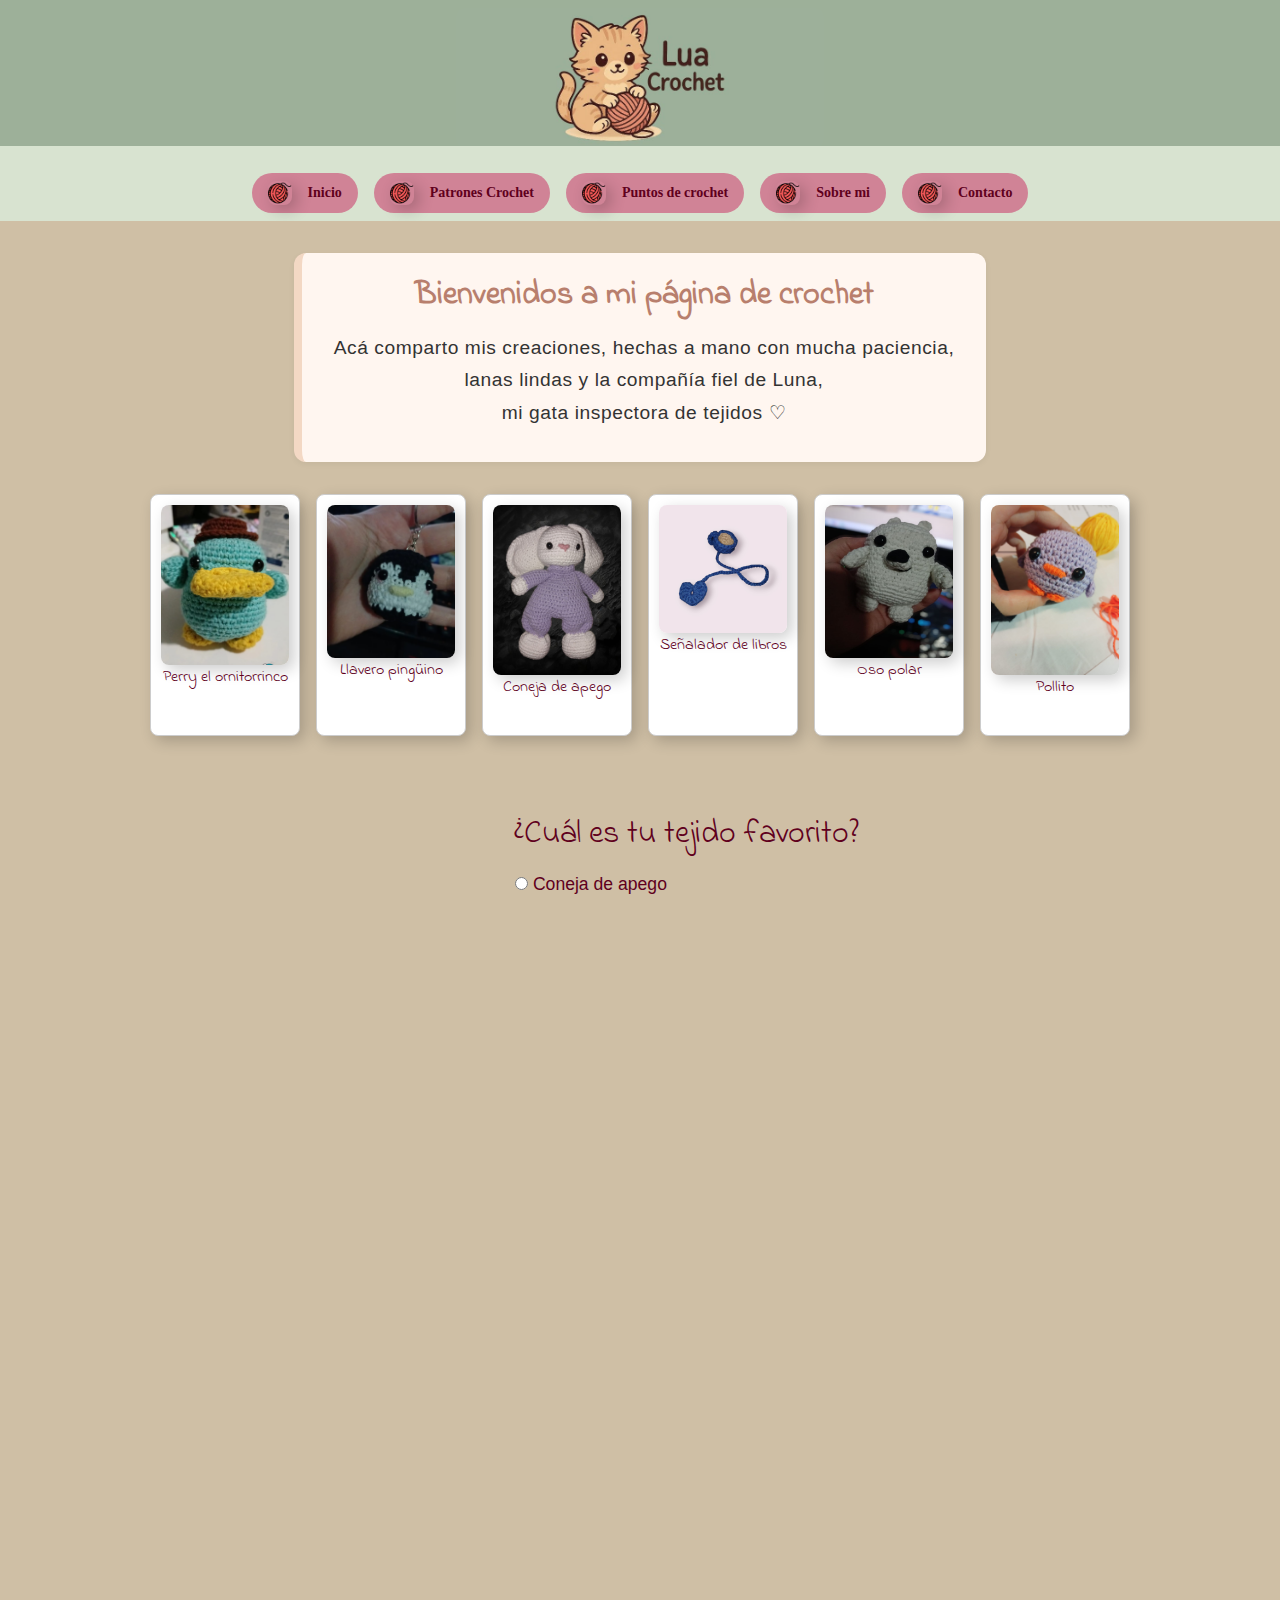
<file: index.html>
<!DOCTYPE html>
<html lang="es">
<head>
  <meta charset="UTF-8" />
  <meta name="viewport" content="width=device-width, initial-scale=1" />

  <!-- Bootstrap CSS -->
  <link href="https://cdn.jsdelivr.net/npm/bootstrap@5.3.0/dist/css/bootstrap.min.css" rel="stylesheet" />

  <!-- CSS personalizado -->
  <link rel="stylesheet" href="./css/style.css" />

  <!-- Fonts -->
  <link rel="preconnect" href="https://fonts.googleapis.com" />
  <link rel="preconnect" href="https://fonts.gstatic.com" crossorigin />
  <link href="https://fonts.googleapis.com/css2?family=Indie+Flower&display=swap" rel="stylesheet" />

  <title>Lua Crochet</title>

  <style>
    /* Estilos para polaroids con descripción hover */
    .galeria-polaroids {
      display: flex;
      flex-wrap: wrap;
      justify-content: center;
      gap: 1rem;
    }

    .polaroid {
      position: relative;
      width: 150px;
      cursor: pointer;
      font-family: 'Indie Flower', cursive;
      text-align: center;
    }

    .polaroid img {
      width: 100%;
      border-radius: 8px;
    }

    .descripcion-producto {
      position: absolute;
      bottom: -60px;
      left: 50%;
      transform: translateX(-50%);
      width: 140px;
      background: #fff6f0;
      border-radius: 6px;
      padding: 0.4rem 0.6rem;
      font-size: 0.85rem;
      color: #b87f6d;
      box-shadow: 0 2px 6px rgba(0,0,0,0.1);
      opacity: 0;
      pointer-events: none;
      transition: opacity 0.3s ease;
      z-index: 10;
      text-align: center;
    }

    .polaroid:hover .descripcion-producto {
      opacity: 1;
      pointer-events: auto;
    }

    /* Estilo para resultados y mensajes */
    #resultado-voto, #resultado-compra {
      font-family: 'Indie Flower', cursive;
      margin-top: 1rem;
    }

    #contador-votos {
      font-family: 'Indie Flower', cursive;
      color: #b87f6d;
      margin-top: 1rem;
    }

    /* Estilo para info de envío y pagos */
    #info-envio {
      margin: 2rem auto;
      max-width: 400px;
      font-family: 'Indie Flower', cursive;
      color: #b87f6d;
      background-color: #fff6f0;
      border: 2px solid #b87f6d;
      padding: 1.2rem 1.5rem;
      border-radius: 12px;
      box-shadow: 0 4px 8px rgba(184, 127, 109, 0.3);
      text-align: center;
    }
    #info-envio p {
      margin-bottom: 0.8rem;
      font-size: 1rem;
    }
    #info-envio .btn-pago {
      background-color: #b87f6d;
      color: white;
      border: none;
      padding: 0.7rem 1.2rem;
      border-radius: 12px;
      font-weight: bold;
      cursor: pointer;
      margin: 0.4rem 0.6rem;
      transition: background-color 0.3s ease;
      font-family: 'Indie Flower', cursive;
      font-size: 1.1rem;
      display: inline-block;
      text-decoration: none;
    }
    #info-envio .btn-pago:hover {
      background-color: #a36a5a;
    }
    #btn-wsp {
      background-color: #25D366;
      color: white;
      border: none;
      padding: 0.7rem 1.5rem;
      border-radius: 12px;
      cursor: pointer;
      font-weight: bold;
      margin-top: 1rem;
      font-family: 'Indie Flower', cursive;
      font-size: 1.1rem;
      transition: background-color 0.3s ease;
    }
    #btn-wsp:hover {
      background-color: #1ebe5a;
    }
  </style>
</head>

<body>
<header class="header">
  <div class="titulo-barra">
    <img src="./assets/Titulo.jpg" alt="Titulo de la página" class="titulo-img" />
  </div>
  <nav class="navegacion">
    <a href="index.html" class="boton"><img src="./assets/ball-icon.png" alt="Inicio" class="nav-icon" /> <strong>Inicio</strong></a>
    <a href="./pages/Patrones-crochet.html" class="boton"><img src="./assets/ball-icon.png" alt="Patrones Crochet" class="nav-icon" /> <strong>Patrones Crochet</strong></a>
    <a href="./pages/puntos-crochet.html" class="boton"><img src="./assets/ball-icon.png" alt="Puntos de Crochet" class="nav-icon" /> <strong>Puntos de crochet</strong></a>
    <a href="./pages/Sobre-mi.html" class="boton"><img src="./assets/ball-icon.png" alt="Sobre mi" class="nav-icon" /> <strong>Sobre mi</strong></a>
    <a href="./pages/contacto.html" class="boton"><img src="./assets/ball-icon.png" alt="Contacto" class="nav-icon" /> <strong>Contacto</strong></a>
  </nav>
</header>

<div class="texto-principal" style="background-color: #fff6f0; padding: 2rem; border-radius: 12px; margin: 2rem auto; max-width: 800px; text-align: center; box-shadow: 0 2px 6px rgba(0,0,0,0.05);">
  <h1 style="font-size: 2rem; font-weight: bold; font-family: 'Indie Flower', cursive; color: #b87f6d; margin-bottom: 1rem;">
    Bienvenidos a mi página de crochet
  </h1>
  <p style="font-size: 1.2rem; font-family: var(--fuente-secundaria); color: #333;">
    Acá comparto mis creaciones, hechas a mano con mucha paciencia,<br />
    lanas lindas y la compañía fiel de Luna,<br />
    mi gata inspectora de tejidos ♡
  </p>
</div>

<section class="galeria-polaroids">
  <div class="polaroid" data-nombre="Perry el ornitorrinco" data-precio="4500" data-color="Verde agua">
    <img src="./assets/perry.png" alt="Perry el ornitorrinco" />
    <p>Perry el ornitorrinco</p>
    <div class="descripcion-producto"></div>
  </div>
  <div class="polaroid" data-nombre="Llavero pingüino" data-precio="3200" data-color="Negro y blanco">
    <img src="./assets/pinguino.png" alt="Llavero pingüino" />
    <p>Llavero pingüino</p>
    <div class="descripcion-producto"></div>
  </div>
  <div class="polaroid" data-nombre="Coneja de apego" data-precio="6200" data-color="Lila pastel">
    <img src="./assets/coneja de apego.jpg" alt="Coneja de apego" />
    <p>Coneja de apego</p>
    <div class="descripcion-producto"></div>
  </div>
  <div class="polaroid" data-nombre="Señalador de libros" data-precio="2800" data-color="Marrón y beige">
    <img src="./assets/Señalador tacita de cafe.jpg" alt="Señalador de libros" />
    <p>Señalador de libros</p>
    <div class="descripcion-producto"></div>
  </div>
  <div class="polaroid" data-nombre="Oso polar" data-precio="4000" data-color="Blanco">
    <img src="./assets/Oso polar.png" alt="Oso polar" />
    <p>Oso polar</p>
    <div class="descripcion-producto"></div>
  </div>
  <div class="polaroid" data-nombre="Pollito" data-precio="3500" data-color="Lila">
    <img src="./assets/pollito.jpg" alt="Pollito" />
    <p>Pollito</p>
    <div class="descripcion-producto"></div>
  </div>
</section>

<section class="d-flex align-items-start justify-content-center gap-4 flex-wrap" style="margin: 2rem auto; max-width: 900px;">
  <img src="./assets/kitty.png" class="kitty-icon flotando" alt="Gatita votando"
       style="width: 70px; height: auto; box-shadow: none; align-self: center; margin-top: 1rem;" />
  <div class="votacion" style="padding: 1rem; text-align: left; box-shadow: none;">
    <h2 style="color: var(--color-texto); font-family: 'Indie Flower', cursive; margin-bottom: 1rem;">¿Cuál es tu tejido favorito?</h2>
    <form id="voto-form" style="font-family: var(--fuente-secundaria); color: var(--color-texto); font-size: 1.1rem;">
      <label><input type="radio" name="tejido" value="Coneja de apego" /> Coneja de apego</label><br />
      <label><input type="radio" name="tejido" value="Llavero pingüino" /> Llavero pingüino</label><br />
      <label><input type="radio" name="tejido" value="Perry el ornitorrinco" /> Perry el ornitorrinco</label><br />
      <label><input type="radio" name="tejido" value="Señalador de libros" /> Señalador de libros</label><br />
      <label><input type="radio" name="tejido" value="Oso polar" /> Oso polar</label><br />
      <label><input type="radio" name="tejido" value="Pollito" /> Pollito</label><br /><br />
      <button type="submit">Votar</button>
    </form>
    <p id="resultado-voto"></p>
    <div id="contador-votos"></div>
  </div>
</section>

<section style="margin: 2rem auto; max-width: 400px; padding: 1rem; border-radius: 12px; background-color: #fff6f0; box-shadow: 0 2px 6px rgba(0,0,0,0.1); font-family: 'Indie Flower', cursive;">
  <h2 style="margin-bottom: 1rem; color: #b87f6d;">Calcular precio de compra</h2>
  <form id="compra-form">
    <label for="producto">Tejido:</label><br />
    <select id="producto" required>
      <option value="">Seleccioná uno</option>
      <option value="Coneja de apego">Coneja de apego</option>
      <option value="Llavero pingüino">Llavero pingüino</option>
      <option value="Perry el ornitorrinco">Perry el ornitorrinco</option>
      <option value="Señalador de libros">Señalador de libros</option>
      <option value="Oso polar">Oso polar</option>
      <option value="Pollito">Pollito</option>
    </select><br />

    <label for="cantidad">Cantidad:</label><br />
    <input type="number" id="cantidad" min="1" required /><br /><br />

    <button type="submit">Agregar al carrito</button>
  </form>
  <p id="resultado-compra"></p>
</section>

<div id="info-envio">
  <p><strong>Tiempo estimado de entrega:</strong> 10 a 15 días hábiles.</p>
  <p>Una vez enviado tu pedido, recibirás un número de seguimiento para rastrearlo.</p>
  <p><strong>Formas de pago:</strong></p>
  <a href="https://link.mercadopago.com.ar/luacrochet" target="_blank" class="btn-pago">Pagar con MercadoPago</a>
  <!--No agregue el link de tarjeta por privacidad-->
  <a href="TU_LINK_TARJETA" target="_blank" class="btn-pago">Pagar con Tarjeta</a> 
  <br />
  <button id="btn-wsp">Enviar pedido por WhatsApp</button>
</div>

<section id="carrito" style="margin: 2rem auto; max-width: 500px; font-family: 'Indie Flower', cursive; background: #fff6f0; padding: 1rem; border-radius: 12px; box-shadow: 0 2px 6px rgba(0,0,0,0.1);">
  <h2 style="color: #b87f6d;">Tu carrito de compra</h2>
  <ul id="lista-carrito"></ul>
  <p id="total-carrito"><strong>Total:</strong> $0</p>
  <button id="finalizar-compra" style="background-color: #25D366; color: white; border: none; padding: 0.6rem 1rem; border-radius: 12px; cursor: pointer; font-weight: bold;">Finalizar compra por WhatsApp</button>
</section>

<script>
document.addEventListener("DOMContentLoaded", () => {
  // Mostrar descripción en polaroids
  const polaroids = document.querySelectorAll('.polaroid');
  polaroids.forEach(polaroid => {
    const nombre = polaroid.getAttribute('data-nombre');
    const precio = polaroid.getAttribute('data-precio');
    const color = polaroid.getAttribute('data-color');
    const descripcionDiv = polaroid.querySelector('.descripcion-producto');
    descripcionDiv.innerHTML = `<strong>${nombre}</strong><br>Precio: $${precio}<br>Color: ${color}`;
  });

  // Votación
  const formVoto = document.getElementById('voto-form');
  const resultadoVoto = document.getElementById('resultado-voto');
  const contadorVotosDiv = document.getElementById('contador-votos');

  const votosGuardados = localStorage.getItem("votos");
  const votos = votosGuardados ? JSON.parse(votosGuardados) : {
    "Coneja de apego": 0,
    "Llavero pingüino": 0,
    "Perry el ornitorrinco": 0,
    "Señalador de libros": 0,
    "Oso polar": 0,
    "Pollito": 0,
  };

  function actualizarContador() {
    let texto = "<strong>Conteo de votos:</strong><br>";
    for (const tejido in votos) {
      texto += `${tejido}: ${votos[tejido]}<br>`;
    }
    contadorVotosDiv.innerHTML = texto;
  }

  formVoto.addEventListener('submit', e => {
    e.preventDefault();
    const votoSeleccionado = formVoto.tejido.value;
    if (!votoSeleccionado) {
      resultadoVoto.textContent = 'Por favor, seleccioná una opción antes de votar.';
      resultadoVoto.style.color = 'red';
      return;
    }
    votos[votoSeleccionado]++;
    localStorage.setItem("votos", JSON.stringify(votos));
    resultadoVoto.textContent = `¡Gracias por votar por "${votoSeleccionado}"! ♡`;
    resultadoVoto.style.color = 'green';
    actualizarContador();
    formVoto.reset();
  });

  actualizarContador();

  // Carrito de compra
  const carrito = [];
  const precios = {
    "Coneja de apego": 6200,
    "Llavero pingüino": 3200,
    "Perry el ornitorrinco": 4500,
    "Señalador de libros": 2800,
    "Oso polar": 4000,
    "Pollito": 3500,
  };

  const compraForm = document.getElementById('compra-form');
  const resultadoCompra = document.getElementById('resultado-compra');
  const listaCarrito = document.getElementById('lista-carrito');
  const totalCarritoP = document.getElementById('total-carrito');
  const btnFinalizar = document.getElementById('finalizar-compra');

  function actualizarCarrito() {
    listaCarrito.innerHTML = "";
    let total = 0;

    carrito.forEach((item, index) => {
      const itemTotal = precios[item.producto] * item.cantidad;
      total += itemTotal;

      const li = document.createElement('li');
      li.textContent = `${item.cantidad} x ${item.producto} = $${itemTotal}`;

      const btnEliminar = document.createElement('button');
      btnEliminar.textContent = "Eliminar";
      btnEliminar.style.marginLeft = "10px";
      btnEliminar.onclick = () => {
        carrito.splice(index, 1);
        actualizarCarrito();
      };

      li.appendChild(btnEliminar);
      listaCarrito.appendChild(li);
    });

    totalCarritoP.innerHTML = `<strong>Total:</strong> $${total}`;
  }

  compraForm.addEventListener('submit', e => {
    e.preventDefault();
    const producto = document.getElementById('producto').value;
    const cantidad = parseInt(document.getElementById('cantidad').value);

    if (!producto || isNaN(cantidad) || cantidad <= 0) {
      resultadoCompra.textContent = "Por favor completá los datos correctamente.";
      resultadoCompra.style.color = "red";
      return;
    }

    carrito.push({ producto, cantidad });
    actualizarCarrito();

    resultadoCompra.textContent = `Agregaste ${cantidad} x "${producto}" al carrito.`;
    resultadoCompra.style.color = "green";

    compraForm.reset();
  });

  btnFinalizar.addEventListener('click', () => {
    if (carrito.length === 0) {
      alert("Tu carrito está vacío.");
      return;
    }

    let mensaje = "Hola! Quisiera hacer un pedido:\n";
    carrito.forEach(item => {
      mensaje += `- ${item.cantidad} x ${item.producto}\n`;
    });

    const telefono = '5491123889783'; 
    const url = `https://wa.me/${telefono}?text=${encodeURIComponent(mensaje)}`;
    window.open(url, '_blank');
  });

  // Botón de WhatsApp en info-envio 
  const btnWspInfo = document.getElementById('btn-wsp');
  btnWspInfo.addEventListener('click', () => {
    if (carrito.length === 0) {
      alert("Tu carrito está vacío.");
      return;
    }

    let mensaje = "Hola! Quisiera hacer un pedido:\n";
    carrito.forEach(item => {
      mensaje += `- ${item.cantidad} x ${item.producto}\n`;
    });

    const telefono = '5491123889783'; 
    const url = `https://wa.me/${telefono}?text=${encodeURIComponent(mensaje)}`;
    window.open(url, '_blank');
  });
});
</script>
<!--footer-->
<footer style="padding: 1rem 2rem; background-color: #f8f8f8; border-top: 1px solid #ddd; font-family: 'Indie Flower', cursive;">
  <div class="footer-container" style="display: flex; align-items: center; justify-content: center; flex-wrap: wrap; gap: 0.5rem;">
    
    <div class="footer-social" style="display: flex; align-items: center; gap: 0.5rem; font-size: 1.1rem; color: #333;">
      <img src="../assets/kitty-contacto.png" alt="Kitty" style="width: 36px; height: auto; object-fit: contain; filter: none;">
      <a href="https://www.instagram.com/luaa.crochet/" target="_blank" style="display: flex; align-items: center; text-decoration: none; color: inherit;">
        <img src="../assets/instagram-icon.png" alt="Instagram" class="social-icon" style="width: 24px; height: 24px;">
        <span style="margin-left: 0.3rem;">Seguime en Instagram</span>
      </a>
    </div>

  </div>

  <div class="footer-bottom" style="text-align: center; font-size: 0.9rem; color: #777; margin-top: 0.8rem; font-family: Arial, sans-serif;">
    <p>&copy; 2025 Lua Crochet. Todos los derechos reservados.</p>
  </div>
</footer>
</body>
</html>
</file>
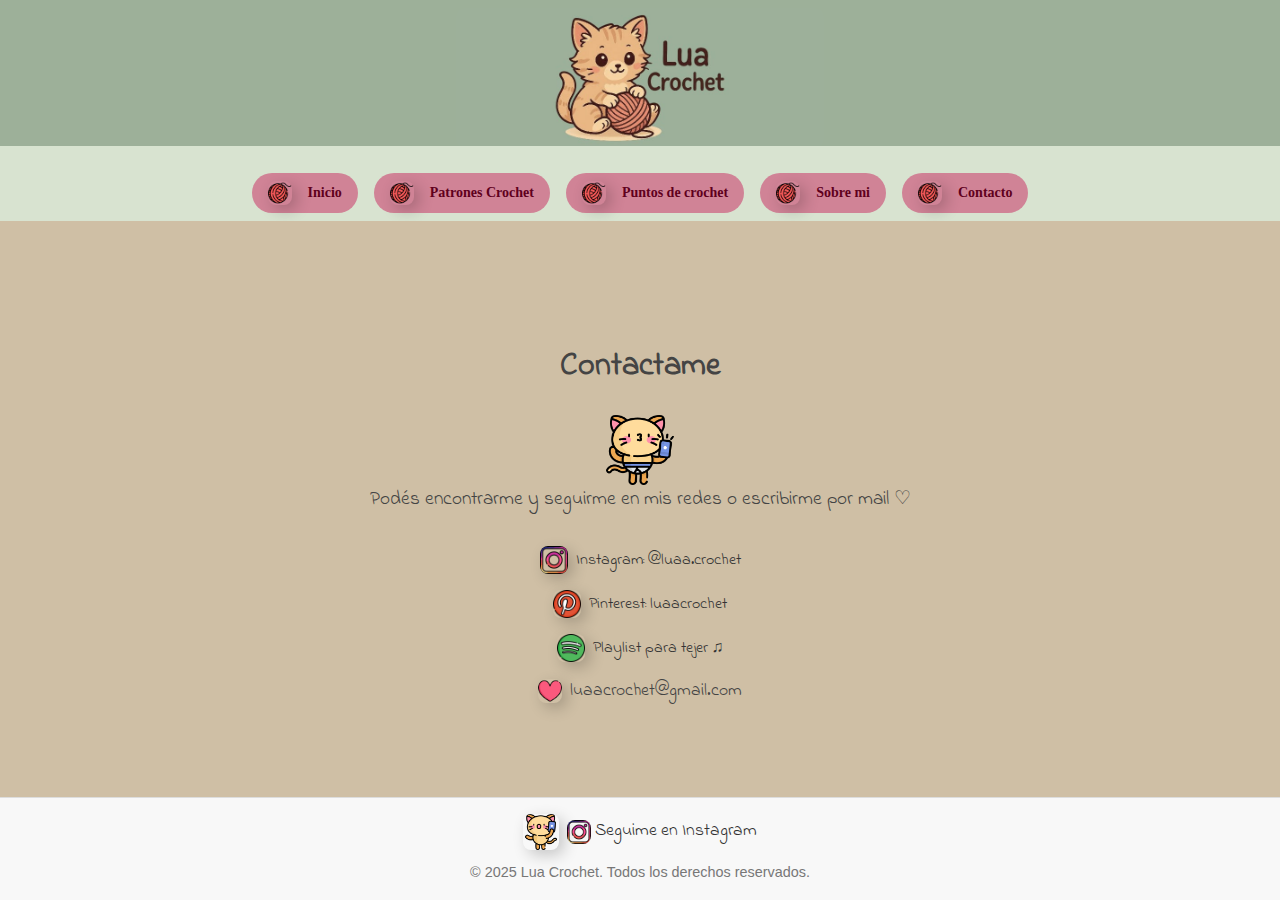
<file: pages/contacto.html>
<!DOCTYPE html>
<html lang="es">
<head>
  <meta charset="UTF-8" />
  <meta name="viewport" content="width=device-width, initial-scale=1.0" />
  <title>Contacto - Lua Crochet</title>

  <!-- CSS -->
  <link rel="stylesheet" href="../css/style.css" />

  <!-- Fonts -->
  <link rel="preconnect" href="https://fonts.googleapis.com" />
  <link rel="preconnect" href="https://fonts.gstatic.com" crossorigin />
  <link href="https://fonts.googleapis.com/css2?family=Indie+Flower&display=swap" rel="stylesheet" />
</head>

<body style="font-family: 'Indie Flower', cursive;">
  <header class="header">
    <div class="titulo-barra">
      <img src="../assets/Titulo.jpg" alt="Logo" class="titulo-img" />
    </div>
    <!--navegacion-->
    <nav class="navegacion">
      <a href="../index.html" class="boton"><img src="../assets/ball-icon.png" alt="Inicio" class="nav-icon" /><strong>Inicio</strong></a>
      <a href="Patrones-crochet.html" class="boton"><img src="../assets/ball-icon.png" alt="Patrones" class="nav-icon" /><strong>Patrones Crochet</strong></a>
      <a href="puntos-crochet.html" class="boton"><img src="../assets/ball-icon.png" alt="Puntos" class="nav-icon" /><strong>Puntos de crochet</strong></a>
      <a href="Sobre-mi.html" class="boton"><img src="../assets/ball-icon.png" alt="Puntos" class="nav-icon" /><strong>Sobre mi</strong></a>

      <a href="contacto.html" class="boton"><img src="../assets/ball-icon.png" alt="Contacto" class="nav-icon" /><strong>Contacto</strong></a>
    </nav>
  </header>

  <main style="padding: 2rem; max-width: 800px; margin: auto; text-align: center;">
    <h1 style="margin-bottom: 1.5rem; font-size: 2rem; color: #444;">Contactame</h1>
     <img src="../assets/selfie-icon.png" class="kitty-icon flotando" alt="Gatita votando"
     style="width: 70px; height: auto; box-shadow: none; align-self: center; margin-top: 1rem;" />
    <p style="font-size: 1.2rem; margin-bottom: 2rem;color: #444;">Podés encontrarme y seguirme en mis redes o escribirme por mail ♡</p>

    <div style="display: flex; flex-direction: column; gap: 1rem; align-items: center;">
      <a href="https://www.instagram.com/luaa.crochet/" target="_blank" style="display: flex; align-items: center; gap: 0.5rem; text-decoration: none; color: #333;">
        <img src="../assets/instagram-icon.png" alt="Instagram" style="width: 28px; height: 28px;" />
        <span>Instagram: @luaa.crochet</span>
      </a>

      <a href="https://ar.pinterest.com/luaacrochet/" target="_blank" style="display: flex; align-items: center; gap: 0.5rem; text-decoration: none; color: #333;">
        <img src="../assets/pinterest-icon.png" alt="Pinterest" style="width: 28px; height: 28px;" />
        <span>Pinterest: luaacrochet</span>
      </a>

      <a href="https://open.spotify.com/playlist/3lsuKiAu6fruQ8xOW1MxyB?si=77f2985ebf1542f8" target="_blank" style="display: flex; align-items: center; gap: 0.5rem; text-decoration: none; color: #333;">
        <img src="../assets/spotify-icon.png" alt="Spotify" style="width: 28px; height: 28px;" />
        <span>Playlist para tejer ♫</span>
      </a>

      <div style="display: flex; align-items: center; gap: 0.5rem;">
        <img src="../assets/heart-icon.png" alt="Correo" style="width: 24px; height: 24px;" />
        <span style="font-size: 1.1rem;color: #444;">luaacrochet@gmail.com</span>
      </div>
    </div>
  </main>
<!--footer-->
  <footer style="padding: 1rem 2rem; background-color: #f8f8f8; border-top: 1px solid #ddd; font-family: 'Indie Flower', cursive;">
    <div class="footer-container" style="display: flex; align-items: center; justify-content: center; flex-wrap: wrap; gap: 0.5rem;">
      <div class="footer-social" style="display: flex; align-items: center; gap: 0.5rem; font-size: 1.1rem; color: #333;">
        <img src="../assets/kitty-contacto.png" alt="Kitty" style="width: 36px; height: auto; object-fit: contain; filter: none;" />
        <a href="https://www.instagram.com/luaa.crochet/" target="_blank" style="display: flex; align-items: center; text-decoration: none; color: inherit;">
          <img src="../assets/instagram-icon.png" alt="Instagram" class="social-icon" style="width: 24px; height: 24px;" />
          <span style="margin-left: 0.3rem;">Seguime en Instagram</span>
        </a>
      </div>
    </div>
    <div class="footer-bottom" style="text-align: center; font-size: 0.9rem; color: #777; margin-top: 0.8rem; font-family: Arial, sans-serif;">
      <p>&copy; 2025 Lua Crochet. Todos los derechos reservados.</p>
    </div>
  </footer>
</body>
</html>
</file>
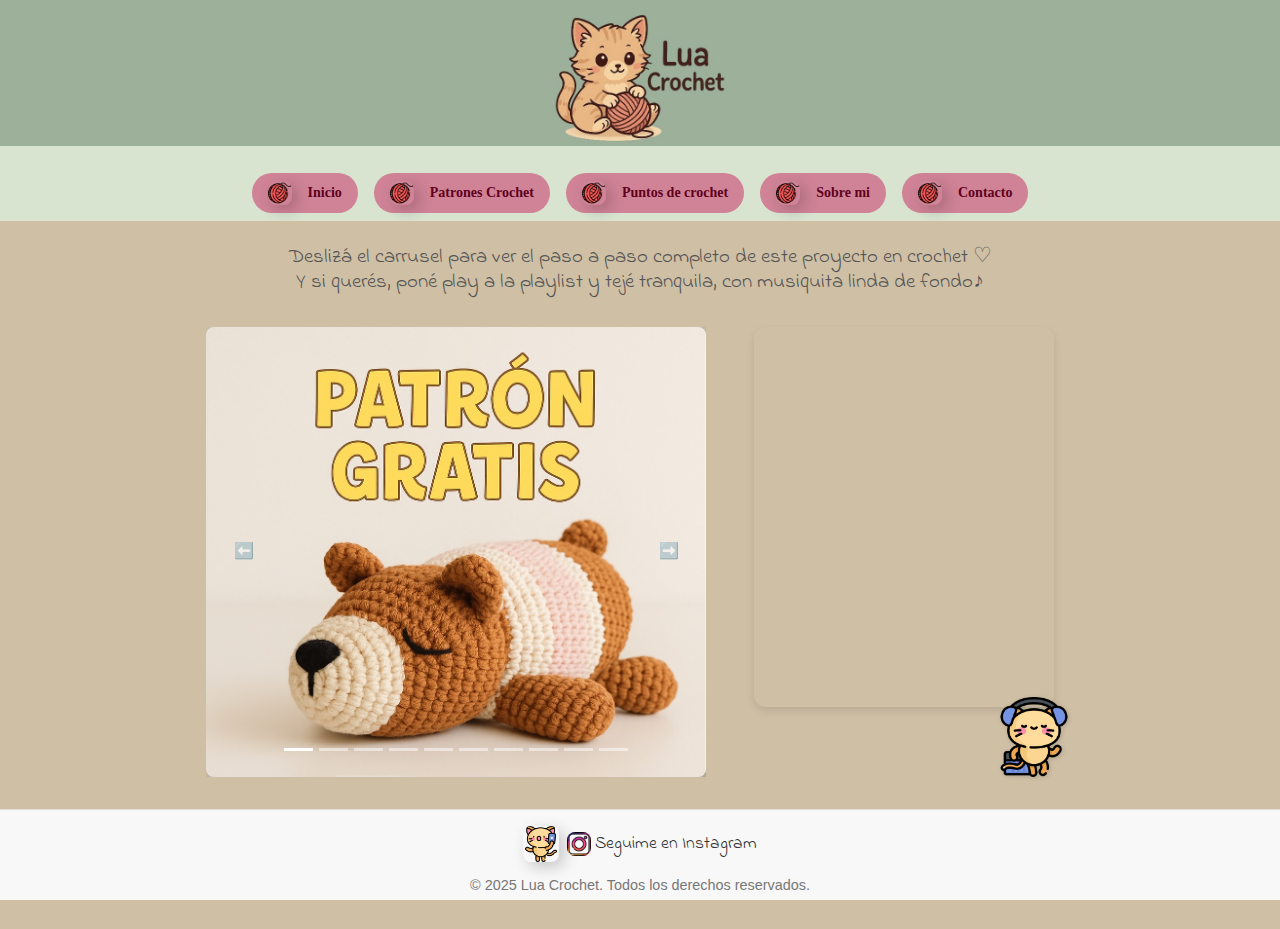
<file: pages/Patrones-crochet.html>
<!DOCTYPE html>
<html lang="es">
<head>
  <!-- Bootstrap CSS -->
  <link href="https://cdn.jsdelivr.net/npm/bootstrap@5.3.0/dist/css/bootstrap.min.css" rel="stylesheet">

  <!-- CSS propio -->
  <link rel="stylesheet" href="../css/style.css">

  <!-- Fonts -->
  <link rel="preconnect" href="https://fonts.googleapis.com">
  <link rel="preconnect" href="https://fonts.gstatic.com" crossorigin>
  <link href="https://fonts.googleapis.com/css2?family=Indie+Flower&display=swap" rel="stylesheet">

  <meta charset="UTF-8">
  <meta name="viewport" content="width=device-width, initial-scale=1.0">
  <title>Patrones Crochet</title>

  <style>
 
    /* Posicionar la gatita abajo a la derecha de la playlist */
    .playlist-wrapper {
      position: relative;
    }

    .kitty-icon {
      position: absolute;
      bottom: 0;
      right: 0;
      width: 80px;  /* Ajustá tamaño según prefieras */
      cursor: pointer;
      user-select: none;
      filter: drop-shadow(1px 1px 2px rgba(0,0,0,0.15));
    }
  </style>
</head>

<body> 
  <header class="header">
    <div class="titulo-barra">
      <img src="../assets/Titulo.jpg" alt="Logo" class="titulo-img">
    </div>
<!--navegacion-->
    <nav class="navegacion">
      <a href="../index.html" class="boton">
        <img src="../assets/ball-icon.png" alt="Inicio" class="nav-icon">
        <strong>Inicio</strong>
      </a>
      <a href="./Patrones-crochet.html" class="boton">
        <img src="../assets/ball-icon.png" alt="Patrones Crochet" class="nav-icon">
        <strong>Patrones Crochet</strong>
      </a>
      <a href="./puntos-crochet.html" class="boton">
        <img src="../assets/ball-icon.png" alt="Puntos de Crochet" class="nav-icon">
        <strong>Puntos de crochet</strong>
      </a>
       <a href="./Sobre-mi.html" class="boton">
        <img src="../assets/ball-icon.png" alt="Sobre mi" class="nav-icon">
        <strong>Sobre mi</strong>
      </a>
      <a href="./contacto.html" class="boton">
        <img src="../assets/ball-icon.png" alt="Contacto" class="nav-icon">
        <strong>Contacto</strong>
      </a>
    </nav>
  </header>

  <main>
  <h2 style="text-align: center; font-size: 1.3rem; color: #555; margin-top: 1.5rem; font-family: 'Indie Flower', cursive;">
  Deslizá el carrusel para ver el paso a paso completo de este proyecto en crochet ♡<br>
  Y si querés, poné play a la playlist y tejé tranquila, con musiquita linda de fondo♪
</h2>
    <!-- Contenedor flex para carrusel y playlist lado a lado -->
    <div class="d-flex flex-wrap justify-content-center gap-5" style="margin: 2rem 0;">
      
      <!-- Carrusel -->
      <div style="max-width: 500px; flex: 1 1 500px;">
        <div id="miCarrusel" class="carousel slide" data-bs-ride="carousel">
          <!-- Indicadores -->
          <div class="carousel-indicators">
            <button type="button" data-bs-target="#miCarrusel" data-bs-slide-to="0" class="active" aria-current="true" aria-label="Slide 1"></button>
            <button type="button" data-bs-target="#miCarrusel" data-bs-slide-to="1" aria-label="Slide 2"></button>
            <button type="button" data-bs-target="#miCarrusel" data-bs-slide-to="2" aria-label="Slide 3"></button>
            <button type="button" data-bs-target="#miCarrusel" data-bs-slide-to="3" aria-label="Slide 4"></button>
            <button type="button" data-bs-target="#miCarrusel" data-bs-slide-to="4" aria-label="Slide 5"></button>
            <button type="button" data-bs-target="#miCarrusel" data-bs-slide-to="5" aria-label="Slide 6"></button>
            <button type="button" data-bs-target="#miCarrusel" data-bs-slide-to="6" aria-label="Slide 7"></button>
            <button type="button" data-bs-target="#miCarrusel" data-bs-slide-to="7" aria-label="Slide 8"></button>
            <button type="button" data-bs-target="#miCarrusel" data-bs-slide-to="8" aria-label="Slide 9"></button>
            <button type="button" data-bs-target="#miCarrusel" data-bs-slide-to="9" aria-label="Slide 10"></button>
          </div>

          <!-- Imágenes -->
          <div class="carousel-inner">
            <div class="carousel-item active">
              <img src="../assets/foto portada carrusel 1.png" class="d-block w-100" alt="Primera imagen">
            </div>
            <div class="carousel-item">
              <img src="../assets/2.jpg" class="d-block w-100" alt="Segunda imagen">
            </div>
            <div class="carousel-item">
              <img src="../assets/3.jpg" class="d-block w-100" alt="Tercera imagen">
            </div>
            <div class="carousel-item">
              <img src="../assets/4.jpg" class="d-block w-100" alt="Cuarta imagen">
            </div>
            <div class="carousel-item">
              <img src="../assets/5.jpg" class="d-block w-100" alt="Quinta imagen">
            </div>
            <div class="carousel-item">
              <img src="../assets/6.jpg" class="d-block w-100" alt="Sexta imagen">
            </div>
            <div class="carousel-item">
              <img src="../assets/7.jpg" class="d-block w-100" alt="Séptima imagen">
            </div>   
            <div class="carousel-item">
              <img src="../assets/8.jpg" class="d-block w-100" alt="Octava imagen">
            </div>   
          </div>

          <!-- Controles -->
          <button class="carousel-control-prev" type="button" data-bs-target="#miCarrusel" data-bs-slide="prev">
            <span class="custom-prev-icon" aria-hidden="true">⬅️</span>
            <span class="visually-hidden">Anterior</span>
          </button>
          <button class="carousel-control-next" type="button" data-bs-target="#miCarrusel" data-bs-slide="next">
            <span class="custom-next-icon" aria-hidden="true">➡️</span>
            <span class="visually-hidden">Siguiente</span>
          </button>
        </div>
      </div>

      <!-- Contenedor playlist + kitty -->
      <div class="playlist-wrapper" style="flex: 1 1 320px; max-width: 320px; position: relative;">
        <div class="playlist-container">
          <iframe 
            src="https://open.spotify.com/embed/playlist/3lsuKiAu6fruQ8xOW1MxyB?utm_source=generator" 
            width="300" 
            height="380" 
            frameborder="0" 
            allowtransparency="true" 
            allow="encrypted-media" 
            style="border-radius: 12px; box-shadow: 0 4px 8px rgba(0,0,0,0.1);">
          </iframe>
        </div>

        <img src="../assets/kitty-musica.png" class="kitty-icon" alt="Gatita votando">
      </div>
    </div>
  </main>

  <!-- Bootstrap JS -->
  <script src="https://cdn.jsdelivr.net/npm/bootstrap@5.3.2/dist/js/bootstrap.bundle.min.js"></script>

  <!-- Footer -->
  <footer style="padding: 1rem 2rem; background-color: #f8f8f8; border-top: 1px solid #ddd; font-family: 'Indie Flower', cursive;">
  <div class="footer-container" style="display: flex; align-items: center; justify-content: center; flex-wrap: wrap; gap: 0.5rem;">
    
    <div class="footer-social" style="display: flex; align-items: center; gap: 0.5rem; font-size: 1.1rem; color: #333;">
      <img src="../assets/kitty-contacto.png" alt="Kitty" style="width: 36px; height: auto; object-fit: contain; filter: none;">
      <a href="https://www.instagram.com/luaa.crochet/" target="_blank" style="display: flex; align-items: center; text-decoration: none; color: inherit;">
        <img src="../assets/instagram-icon.png" alt="Instagram" class="social-icon" style="width: 24px; height: 24px;">
        <span style="margin-left: 0.3rem;">Seguime en Instagram</span>
      </a>
    </div>

  </div>

  <div class="footer-bottom" style="text-align: center; font-size: 0.9rem; color: #777; margin-top: 0.8rem; font-family: Arial, sans-serif;">
    <p>&copy; 2025 Lua Crochet. Todos los derechos reservados.</p>
  </div>
</footer>
</body>
</html>
</file>
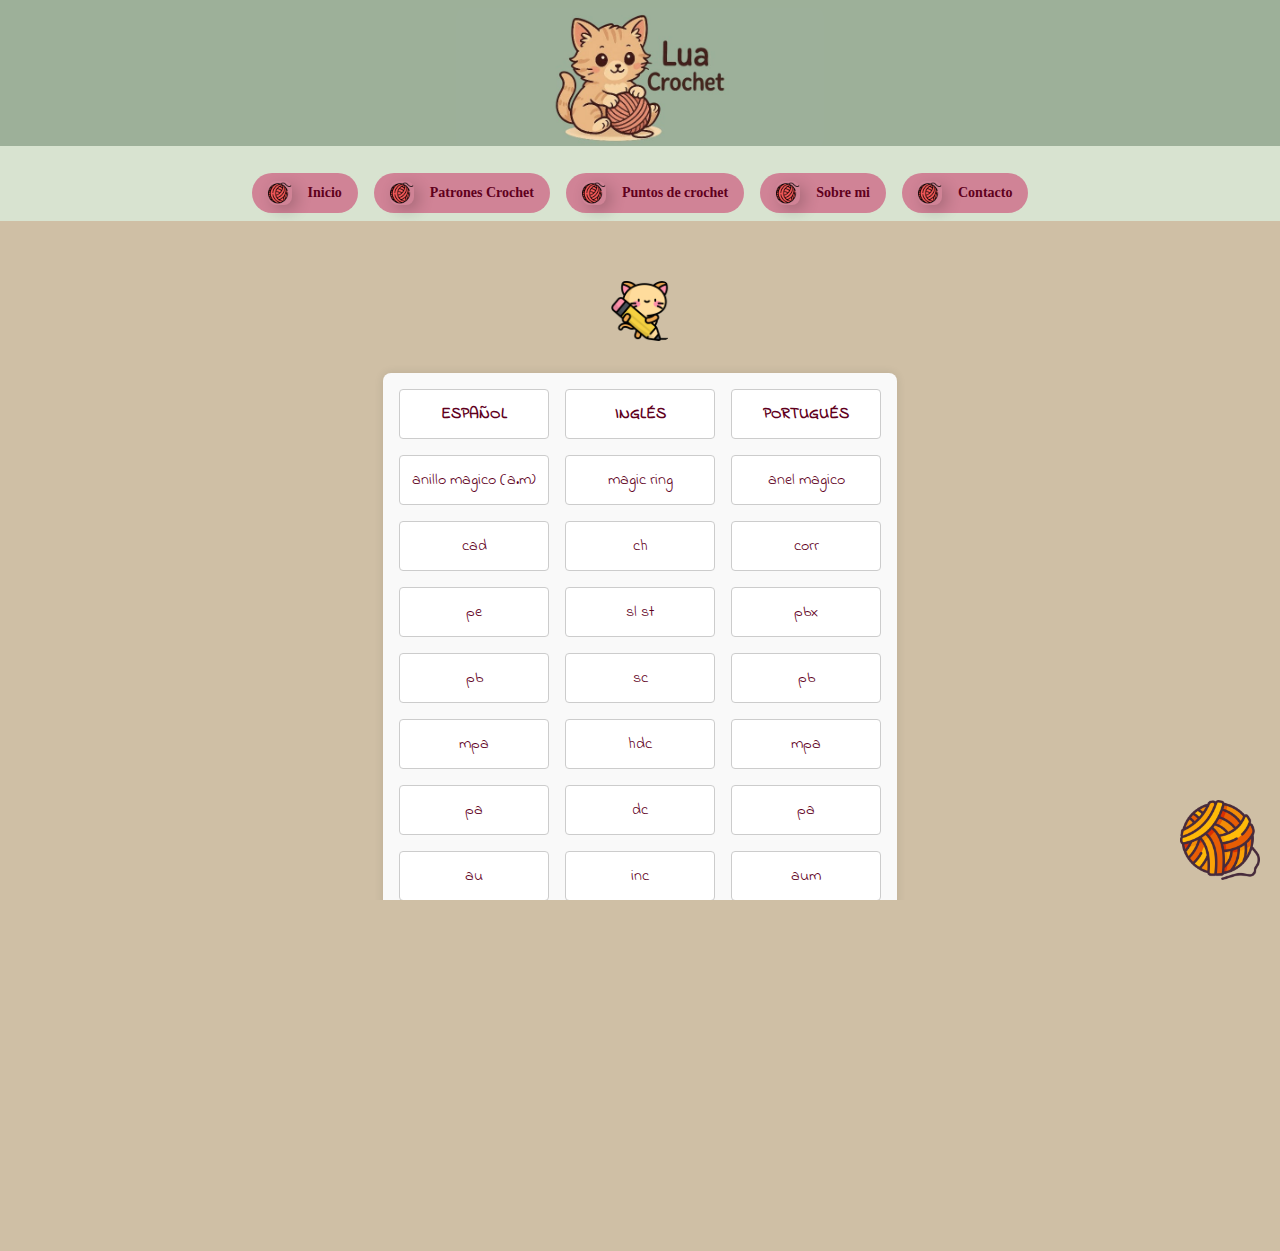
<file: pages/puntos-crochet.html>
<!DOCTYPE html>
<html lang="es">
<head>
  <!--css-->
  <link rel="stylesheet" href="../css/style.css">
  
  <!--Fonts-->
  <link rel="preconnect" href="https://fonts.googleapis.com">
  <link rel="preconnect" href="https://fonts.gstatic.com" crossorigin>
  <link href="https://fonts.googleapis.com/css2?family=Indie+Flower&display=swap" rel="stylesheet">
  
  <meta charset="UTF-8">
  <meta name="viewport" content="width=device-width, initial-scale=1.0">
  <title>Puntos de Crochet</title>
</head>

<body>

  <header class="header">
    <div class="titulo-barra">
      <img src="../assets/Titulo.jpg" alt="Logo" class="titulo-img">
    </div>
    <!--navegacion-->
    <nav class="navegacion">
      <a href="../index.html" class="boton">
        <img src="../assets/ball-icon.png" alt="Inicio" class="nav-icon">
        <strong>Inicio</strong>
      </a>
      <a href="./Patrones-crochet.html" class="boton">
        <img src="../assets/ball-icon.png" alt="Patrones Crochet" class="nav-icon">
        <strong>Patrones Crochet</strong>
      </a>
      <a href="./puntos-crochet.html" class="boton">
        <img src="../assets/ball-icon.png" alt="Puntos de Crochet" class="nav-icon">
        <strong>Puntos de crochet</strong>
      </a>
       <a href="./Sobre-mi.html" class="boton">
        <img src="../assets/ball-icon.png" alt="Sobre mi" class="nav-icon">
        <strong>Sobre mi</strong>
      </a>
      <a href="./contacto.html" class="boton">
        <img src="../assets/ball-icon.png" alt="Contacto" class="nav-icon">
        <strong>Contacto</strong>
      </a>
    </nav>
  </header>

  <h1 class="titulo-principal"></h1>
 <img src="../assets/kitty-escribiendo.png" class="kitty-icon flotando" alt="Gatita votando">
  <div class="grid-container">
    
    <!-- contenido de la tabla -->
    <div class="grid-item"><strong>ESPAÑOL</strong></div>
    <div class="grid-item"><Strong>INGLÉS</Strong></div>
    <div class="grid-item"><strong>PORTUGUÉS</strong></div>
    <div class="grid-item">anillo magico (a.m)</div>
    <div class="grid-item">magic ring</div>
    <div class="grid-item">anel magico</div>
    <div class="grid-item">cad</div>
    <div class="grid-item">ch</div>
    <div class="grid-item">corr</div>
    <div class="grid-item">pe</div>
    <div class="grid-item">sl st</div>
    <div class="grid-item">pbx</div>
    <div class="grid-item">pb</div>
    <div class="grid-item">sc</div>
    <div class="grid-item">pb</div>
    <div class="grid-item">mpa</div>
    <div class="grid-item">hdc</div>
    <div class="grid-item">mpa</div>
    <div class="grid-item">pa</div>
    <div class="grid-item">dc</div>
    <div class="grid-item">pa</div>
    <div class="grid-item">au</div>
    <div class="grid-item">inc</div>
    <div class="grid-item">aum</div>
    <div class="grid-item">dis</div>
    <div class="grid-item">dec</div>
    <div class="grid-item">dim</div>
    <div class="grid-item">blo</div>
    <div class="grid-item">blo</div>
    <div class="grid-item">blo</div>
    <div class="grid-item">flo</div>
    <div class="grid-item">flo</div>
    <div class="grid-item">flo</div>
  </div>

  <img src="../assets/yarn-ball.png" alt="Ovillo de lana" class="ovillo">
<!--footer-->
<footer style="padding: 1rem 2rem; background-color: #f8f8f8; border-top: 1px solid #ddd; font-family: 'Indie Flower', cursive;">
  <div class="footer-container" style="display: flex; align-items: center; justify-content: center; flex-wrap: wrap; gap: 0.5rem;">
    
    <div class="footer-social" style="display: flex; align-items: center; gap: 0.5rem; font-size: 1.1rem; color: #333;">
      <img src="../assets/kitty-contacto.png" alt="Kitty" style="width: 36px; height: auto; object-fit: contain; filter: none;">
      <a href="https://www.instagram.com/luaa.crochet/" target="_blank" style="display: flex; align-items: center; text-decoration: none; color: inherit;">
        <img src="../assets/instagram-icon.png" alt="Instagram" class="social-icon" style="width: 24px; height: 24px;">
        <span style="margin-left: 0.3rem;">Seguime en Instagram</span>
      </a>
    </div>

  </div>

  <div class="footer-bottom" style="text-align: center; font-size: 0.9rem; color: #777; margin-top: 0.8rem; font-family: Arial, sans-serif;">
    <p>&copy; 2025 Lua Crochet. Todos los derechos reservados.</p>
  </div>
</footer>

</body>
</html>
</file>
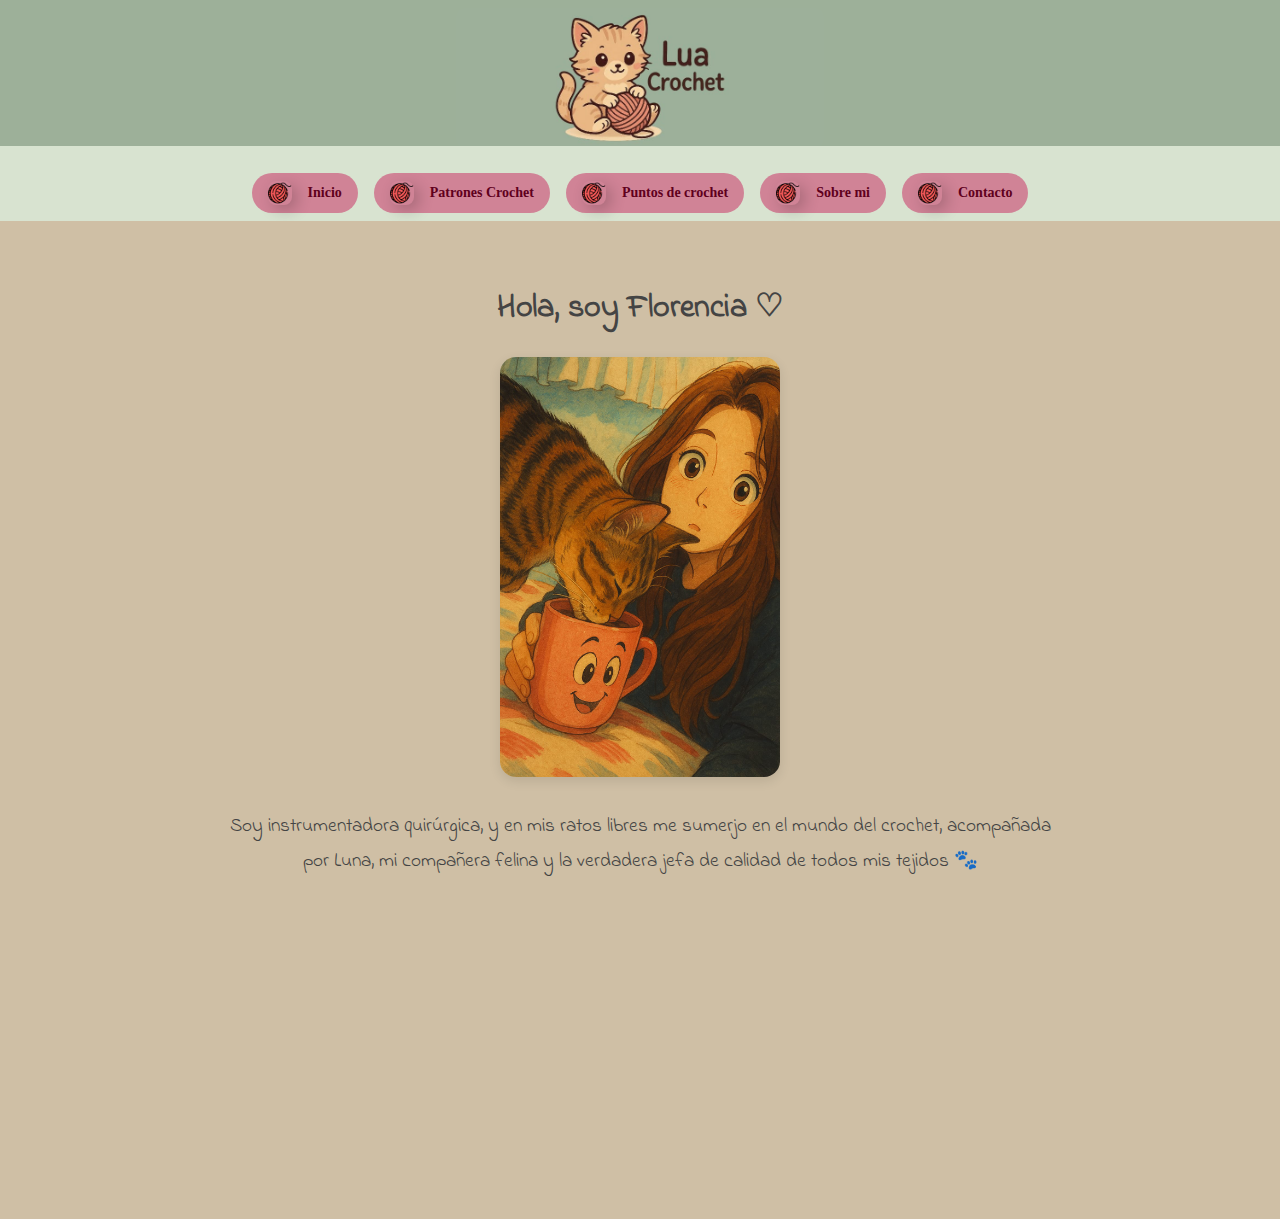
<file: pages/Sobre-mi.html>
<!DOCTYPE html>
<html lang="es">
<head>
  <meta charset="UTF-8" />
  <meta name="viewport" content="width=device-width, initial-scale=1.0" />
  <title>Contacto - Lua Crochet</title>

  <!-- CSS -->
  <link rel="stylesheet" href="../css/style.css" />

  <!-- Fonts -->
  <link rel="preconnect" href="https://fonts.googleapis.com" />
  <link rel="preconnect" href="https://fonts.gstatic.com" crossorigin />
  <link href="https://fonts.googleapis.com/css2?family=Indie+Flower&display=swap" rel="stylesheet" />
</head>

<body style="font-family: 'Indie Flower', cursive;">
  <header class="header">
    <div class="titulo-barra">
      <img src="../assets/Titulo.jpg" alt="Logo" class="titulo-img" />
    </div>
    <!--navegacion-->
    <nav class="navegacion">
      <a href="../index.html" class="boton"><img src="../assets/ball-icon.png" alt="Inicio" class="nav-icon" /><strong>Inicio</strong></a>
      <a href="Patrones-crochet.html" class="boton"><img src="../assets/ball-icon.png" alt="Patrones" class="nav-icon" /><strong>Patrones Crochet</strong></a>
      <a href="puntos-crochet.html" class="boton"><img src="../assets/ball-icon.png" alt="Puntos" class="nav-icon" /><strong>Puntos de crochet</strong></a>
      <a href="Sobre-mi.html" class="boton"><img src="../assets/ball-icon.png" alt="Puntos" class="nav-icon" /><strong>Sobre mi</strong></a>
      <a href="contacto.html" class="boton"><img src="../assets/ball-icon.png" alt="Contacto" class="nav-icon" /><strong>Contacto</strong></a>
    </nav>
  </header>
<!--texto-->
<section class="sobre-mi" style="max-width: 900px; margin: 3rem auto; padding: 1rem; font-family: 'Indie Flower', cursive; color: #444; text-align: center;">
  <h2 style="font-size: 2rem; margin-bottom: 1.5rem;">Hola, soy Florencia ♡</h2>

  <img src="../assets/florencia-luna-ghibli.jpg" alt="Florencia y Luna en estilo Ghibli" style="width: 280px; border-radius: 1rem; box-shadow: 0 4px 12px rgba(0,0,0,0.1); margin-bottom: 2rem;" />

  <p style="font-size: 1.2rem; line-height: 1.8; padding: 0 1rem;">
    Soy instrumentadora quirúrgica, y en mis ratos libres me sumerjo en el mundo del crochet, acompañada por Luna, mi compañera felina y la verdadera jefa de calidad de todos mis tejidos 🐾<br><br>
    En cada proyecto hay hilos, paciencia y mucho amor. Me inspira la calma, los pequeños detalles y la magia de crear con las manos, mientras suena una playlist suave de fondo y junto a una taza de café <br><br>
    Bienvenida/o a mi rincón. Ojalá te quedes un ratito y encuentres algo que te haga sonreír ♡
  </p>
</section>



  <!--footer-->
  <footer style="padding: 1rem 2rem; background-color: #f8f8f8; border-top: 1px solid #ddd; font-family: 'Indie Flower', cursive;">
    <div class="footer-container" style="display: flex; align-items: center; justify-content: center; flex-wrap: wrap; gap: 0.5rem;">
      <div class="footer-social" style="display: flex; align-items: center; gap: 0.5rem; font-size: 1.1rem; color: #333;">
        <img src="../assets/kitty-contacto.png" alt="Kitty" style="width: 36px; height: auto; object-fit: contain; filter: none;" />
        <a href="https://www.instagram.com/luaa.crochet/" target="_blank" style="display: flex; align-items: center; text-decoration: none; color: inherit;">
          <img src="../assets/instagram-icon.png" alt="Instagram" class="social-icon" style="width: 24px; height: 24px;" />
          <span style="margin-left: 0.3rem;">Seguime en Instagram</span>
        </a>
      </div>
    </div>
    <div class="footer-bottom" style="text-align: center; font-size: 0.9rem; color: #777; margin-top: 0.8rem; font-family: Arial, sans-serif;">
      <p>&copy; 2025 Lua Crochet. Todos los derechos reservados.</p>
    </div>
  </footer>
</body>
</html>
</file>
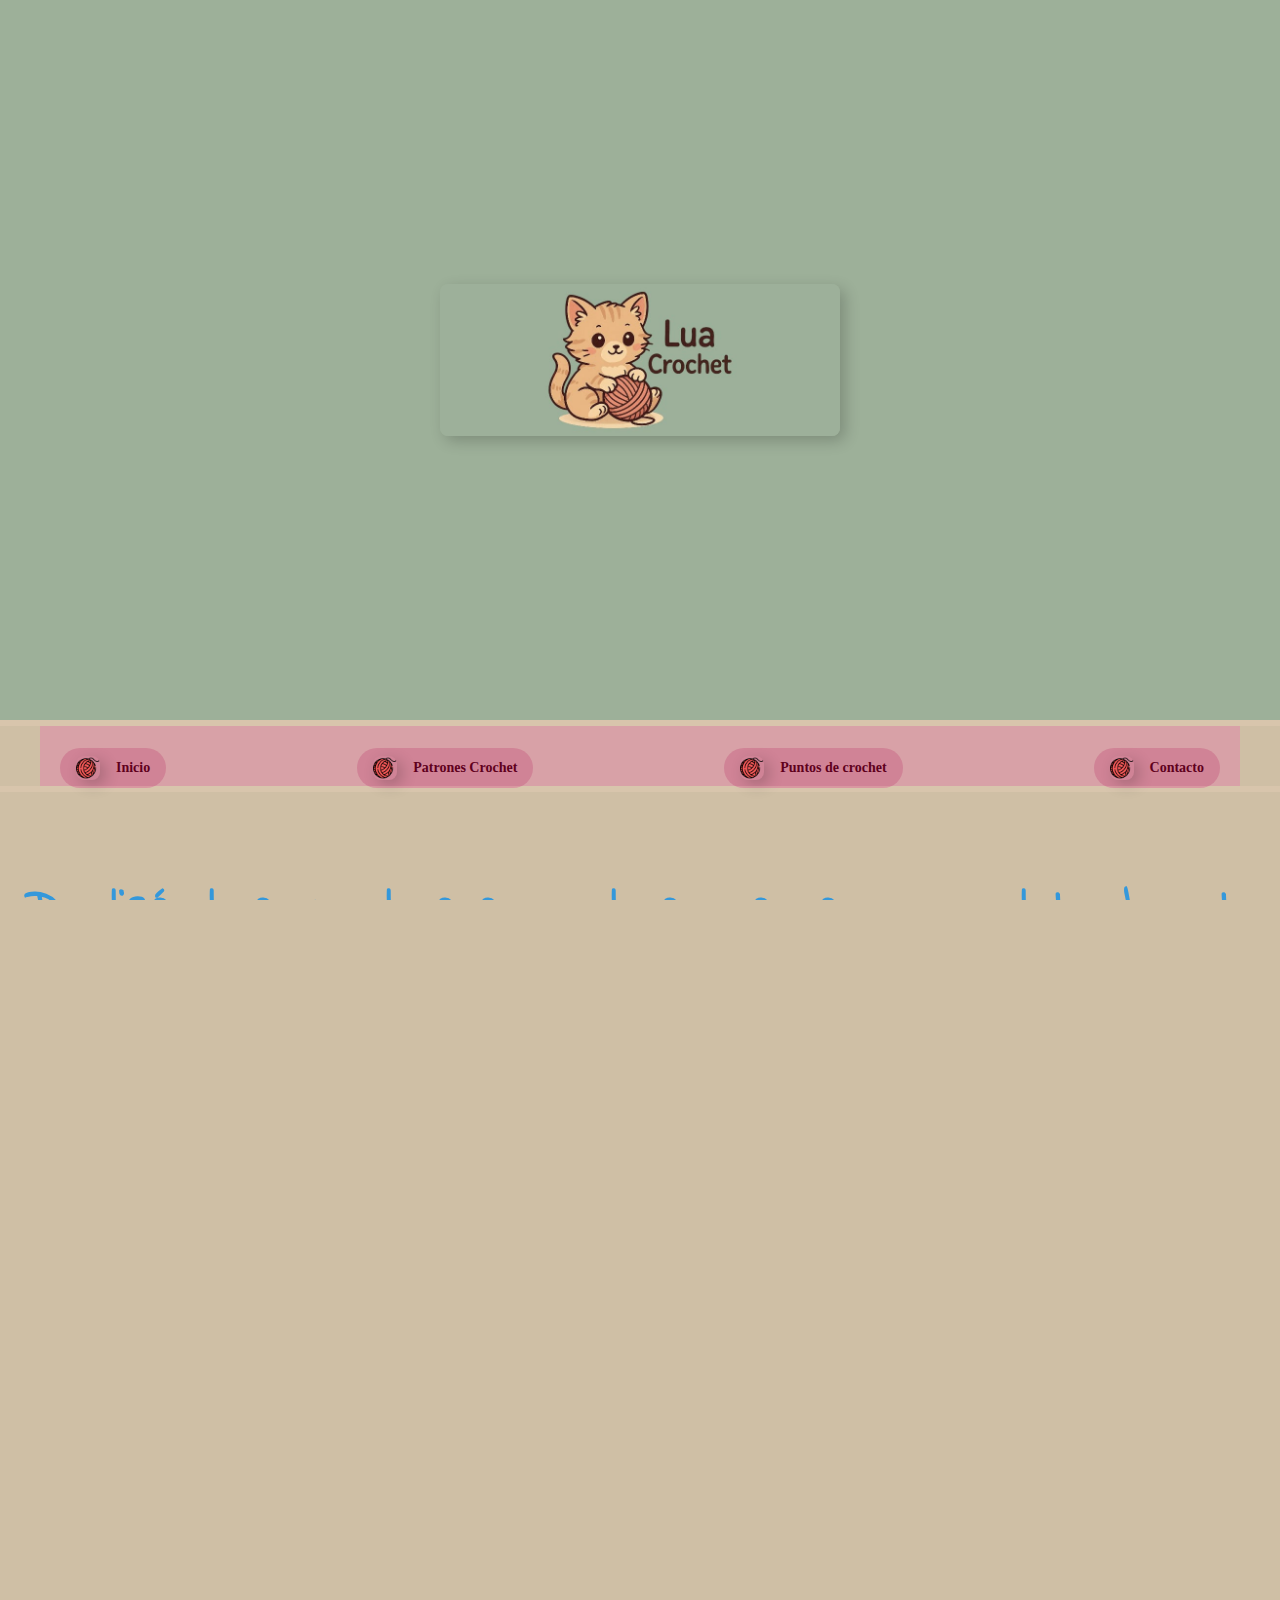
<file: paginas/Patrones-crochet.html>
<!DOCTYPE html>
<html lang="es">
<head>
    <!-- Bootstrap CSS -->
    <link href="https://cdn.jsdelivr.net/npm/bootstrap@5.3.0/dist/css/bootstrap.min.css" rel="stylesheet">
<!--css-->
    <link rel="stylesheet" href="../css/style.css">

<!--Fonts-->
 <link rel="preconnect" href="https://fonts.googleapis.com">
 <link rel="preconnect" href="https://fonts.gstatic.com" crossorigin>
 <link href="https://fonts.googleapis.com/css2?family=Indie+Flower&display=swap" rel="stylesheet">
<meta charset="UTF-8">
<meta name="viewport" content="width=device-width, initial-scale=1.0">

<title>Patrones Crochet</title>

</head>

<body> 
    <header>
 <!--hml-->
 <div class="contenedor">
    <img src="../assets/Titulo.jpg" width="400px" height="auto">
</div>
<hr style="width: 100%; height: 6px; background-color: #f3d8c4; border: none; margin: 0px auto; display: block;">
<nav>
  <!--Enlaces-->
    <a href="../index.html" class="boton">
        <img src="../assets/ball-icon.png" alt="Inicio" class="nav-icon"> <strong>Inicio</strong>
    </a>
    <a href="./Patrones-crochet.html" class="boton">
        <img src="../assets/ball-icon.png" alt="Patrones Crochet" class="nav-icon"> <strong>Patrones Crochet</strong>
    </a>
    <a href="./puntos-crochet.html" class="boton">
        <img src="../assets/ball-icon.png" alt="Puntos de Crochet" class="nav-icon"> <strong>Puntos de crochet</strong>
    </a> 
    <a href="./contacto.html" class="boton">
        <img src="../assets/ball-icon.png" alt="Contacto" class="nav-icon"> <strong>Contacto</strong>
    </a>
</nav>
<hr style="width: 100%; height: 6px; background-color: #f3d8c4; border: none; margin: 0px auto;">
</header>

 <h1><br>Deslizá el carrusel para ver el paso a paso completo de este proyecto en crochet.</h1>


<div id="miCarrusel" class="carousel slide" data-bs-ride="carousel" style="width: 500px; margin: auto;">
      <!-- Indicadores -->
      <div class="carousel-indicators">
        <button type="button" data-bs-target="#miCarrusel" data-bs-slide-to="0" class="active" aria-current="true" aria-label="Slide 1"></button>
        <button type="button" data-bs-target="#miCarrusel" data-bs-slide-to="1" aria-label="Slide 2"></button>
        <button type="button" data-bs-target="#miCarrusel" data-bs-slide-to="2" aria-label="Slide 3"></button>
        <button type="button" data-bs-target="#miCarrusel" data-bs-slide-to="3" aria-label="Slide 4"></button>
        <button type="button" data-bs-target="#miCarrusel" data-bs-slide-to="4" aria-label="Slide 5"></button>
        <button type="button" data-bs-target="#miCarrusel" data-bs-slide-to="5" aria-label="Slide 6"></button>
        <button type="button" data-bs-target="#miCarrusel" data-bs-slide-to="6" aria-label="Slide 7"></button>
        <button type="button" data-bs-target="#miCarrusel" data-bs-slide-to="7" aria-label="Slide 8"></button>
        <button type="button" data-bs-target="#miCarrusel" data-bs-slide-to="8" aria-label="Slide 9"></button>
        <button type="button" data-bs-target="#miCarrusel" data-bs-slide-to="9" aria-label="Slide 10"></button>
      </div>

      <!-- Imágenes -->
       
      <div class="carousel-inner">
        <div class="carousel-item active">
          <img src="../assets/foto portada carrusel 1.png" class="d-block w-100" alt="Primera imagen">
        </div>
        <div class="carousel-item">
          <img src="../assets/2.jpg" class="d-block w-100" alt="Segunda imagen">
        </div>
        <div class="carousel-item">
          <img src="../assets/3.jpg" class="d-block w-100" alt="Tercera imagen">
          </div>
          <div class="carousel-item">
            <img src="../assets/4.jpg" class="d-block w-100" alt="Segunda imagen">
          </div>
          <div class="carousel-item">
            <img src="../assets/5.jpg" class="d-block w-100" alt="Tercera imagen">
          </div>
          <div class="carousel-item">
            <img src="../assets/6.jpg" class="d-block w-100" alt="Segunda imagen">
          </div>
          <div class="carousel-item">
            <img src="../assets/7.jpg" class="d-block w-100" alt="Tercera imagen">
          </div>   
          <div class="carousel-item">
            <img src="../assets/8.jpg" class="d-block w-100" alt="Tercera imagen">
          </div>   
      </div>

      <!-- Controles -->
      <button class="carousel-control-prev" type="button" data-bs-target="#miCarrusel" data-bs-slide="prev">
        <span class="custom-prev-icon" aria-hidden="true">⬅️</span>
        <span class="visually-hidden">Anterior</span>
      </button>
      <button class="carousel-control-next" type="button" data-bs-target="#miCarrusel" data-bs-slide="next">
        <span class="custom-next-icon" aria-hidden="true">➡️</span>
        <span class="visually-hidden">Siguiente</span>
      </button>
    </div>

    <script src="https://cdn.jsdelivr.net/npm/bootstrap@5.3.2/dist/js/bootstrap.bundle.min.js"></script>

  <!--footer-->
  <footer>
    <div class="footer-container">
        <div class="footer-logo">
            <img src="../assets/luna.png">
            <p>Hecho con amor por Flor y Luna</p>
        </div>

        <div class="footer-social">
            <h4>Seguime en:</h4>
            <a href="https://www.instagram.com/luaa.crochet/" target="_blank">
                <img src="../assets/instagram-icon.png" alt="Instagram" class="social-icon">
                Instagram
            </a>
        </div>
    </div>

    <div class="footer-bottom">
        <p>&copy; 2025 Lua Crochet. Todos los derechos reservados.</p>
    </div>
</footer>

</body>
</html>
</file>
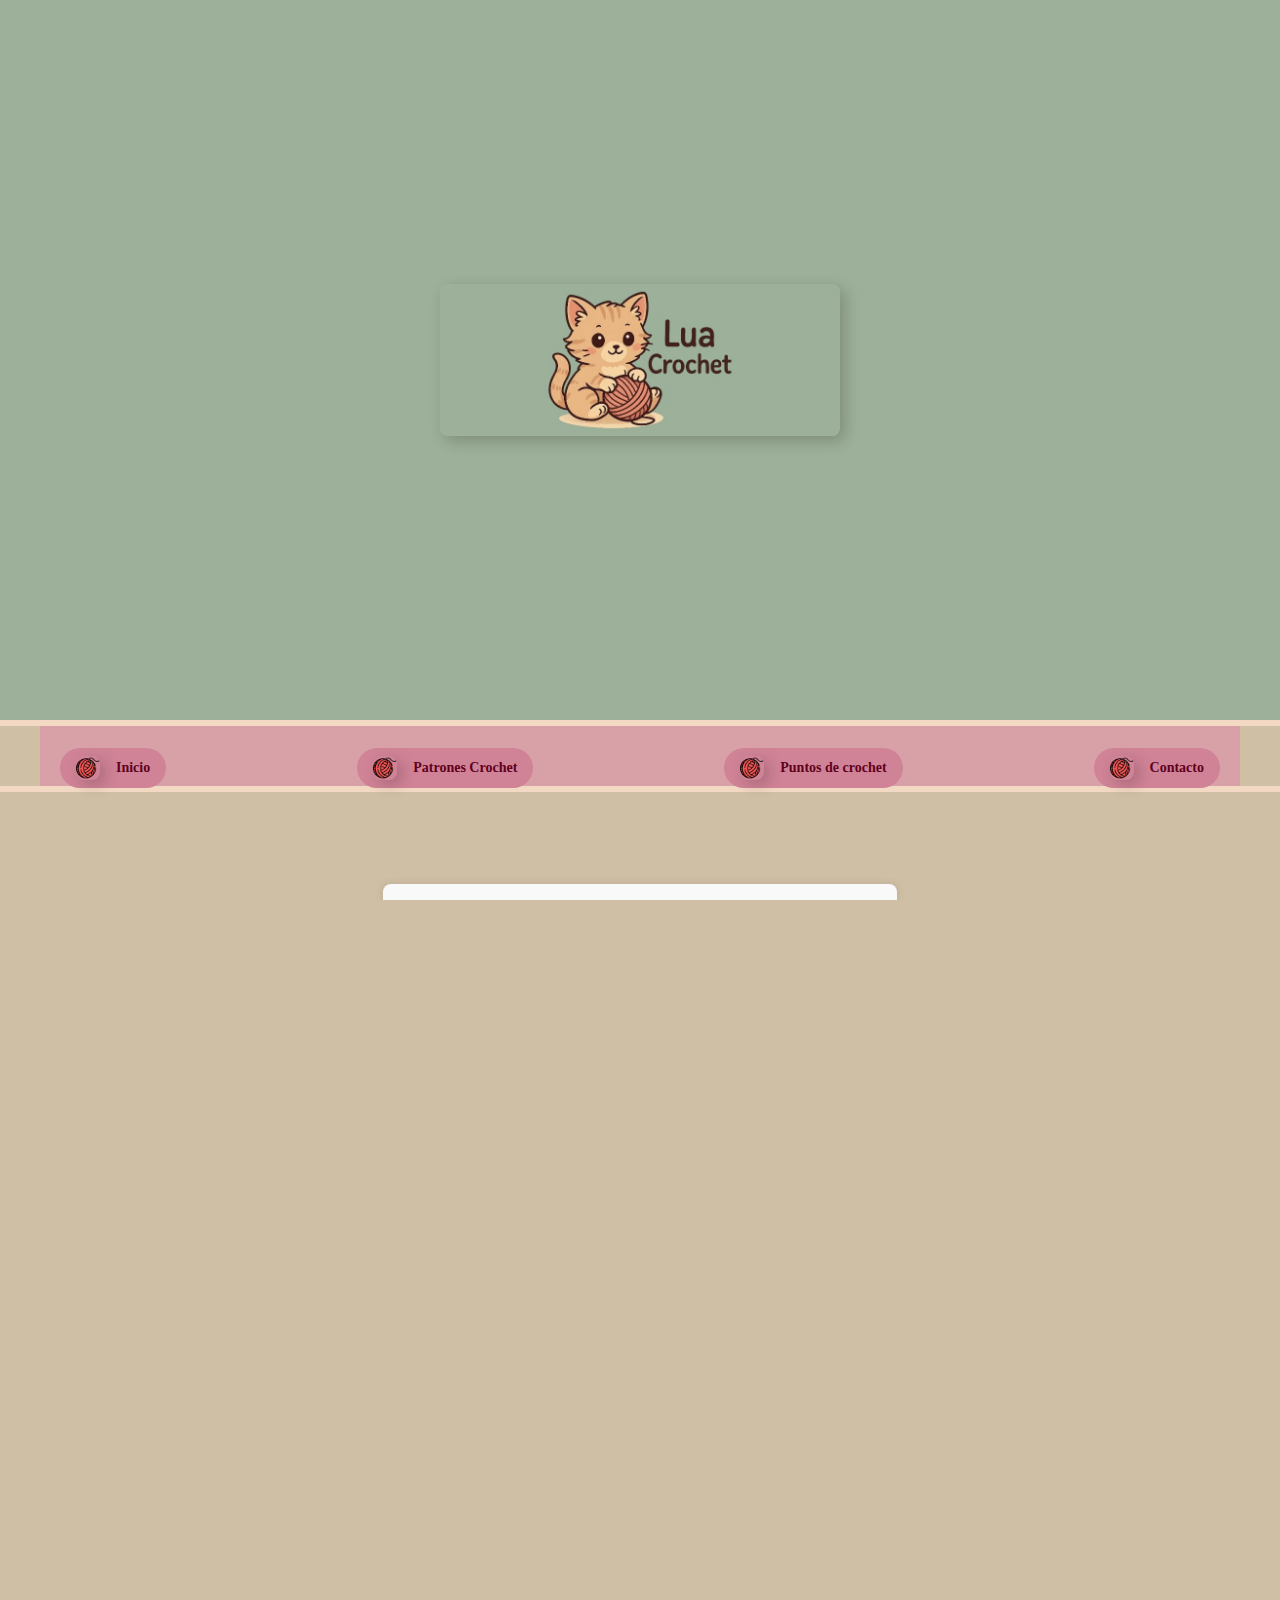
<file: paginas/puntos-crochet.html>
<!DOCTYPE html>
<html lang="es">
<head>
<!--css-->
<link rel="stylesheet" href="../css/style.css">
 <!--Fonts-->
 <link rel="preconnect" href="https://fonts.googleapis.com">
 <link rel="preconnect" href="https://fonts.gstatic.com" crossorigin>
 <link href="https://fonts.googleapis.com/css2?family=Indie+Flower&display=swap" rel="stylesheet">
<meta charset="UTF-8">
<meta name="viewport" content="width=device-width, initial-scale=1.0">


<title>Puntos de Crochet</title>
</head>


<body>
<header>
<!--hml-->
<div class="contenedor">
    <img src="../assets/Titulo.jpg" width="400px" height="auto">
</div>
<hr style="width: 100%; height: 6px; background-color: #f3d8c4; border: none; margin: 0px auto; display: block;">
<nav>
  <!--Enlaces-->
    <a href="../index.html" class="boton">
        <img src="../assets/ball-icon.png" alt="Inicio" class="nav-icon"> <strong>Inicio</strong>
    </a>
    <a href="./Patrones-crochet.html" class="boton">
        <img src="../assets/ball-icon.png" alt="Patrones Crochet" class="nav-icon"> <strong>Patrones Crochet</strong>
    </a>
    <a href="./puntos-crochet.html" class="boton">
        <img src="../assets/ball-icon.png" alt="Puntos de Crochet" class="nav-icon"> <strong>Puntos de crochet</strong>
    </a> 
    <a href="./contacto.html" class="boton">
        <img src="../assets/ball-icon.png" alt="Contacto" class="nav-icon"> <strong>Contacto</strong>
    </a>
</nav>
<hr style="width: 100%; height: 6px; background-color: #f3d8c4; border: none; margin: 0px auto;">
 
</header>

<h1 class="titulo-principal"></h1>
<div class="grid-container">
        <div class="grid-item"><strong>ESPAÑOL</strong></div>
        <div class="grid-item"><Strong>INGLÉS</Strong></div>
        <div class="grid-item"><strong>PORTUGUÉS</strong></div>
        <div class="grid-item">anillo magico (a.m)</div>
        <div class="grid-item">magic ring</div>
        <div class="grid-item">anel magico</div>
        <div class="grid-item">cad</div>
        <div class="grid-item">ch</div>
        <div class="grid-item">corr</div>
        <div class="grid-item">pe</div>
        <div class="grid-item">sl st</div>
        <div class="grid-item">pbx</div>
        <div class="grid-item">pb</div>
        <div class="grid-item">sc</div>
        <div class="grid-item">pb</div>
        <div class="grid-item">mpa</div>
        <div class="grid-item">hdc</div>
        <div class="grid-item">mpa</div>
        <div class="grid-item">pa</div>
        <div class="grid-item">dc</div>
        <div class="grid-item">pa</div>
        <div class="grid-item">au</div>
        <div class="grid-item">inc</div>
        <div class="grid-item">aum</div>
        <div class="grid-item">dis</div>
        <div class="grid-item">dec</div>
        <div class="grid-item">dim</div>
        <div class="grid-item">blo</div>
        <div class="grid-item">blo</div>
        <div class="grid-item">blo</div>
        <div class="grid-item">flo</div>
        <div class="grid-item">flo</div>
        <div class="grid-item">flo</div>
</div>

<footer>
    <div class="footer-bottom">
        <p>&copy; 2025 Lua Crochet. Todos los derechos reservados.</p>
    </div>
</footer>
</body>
</file>
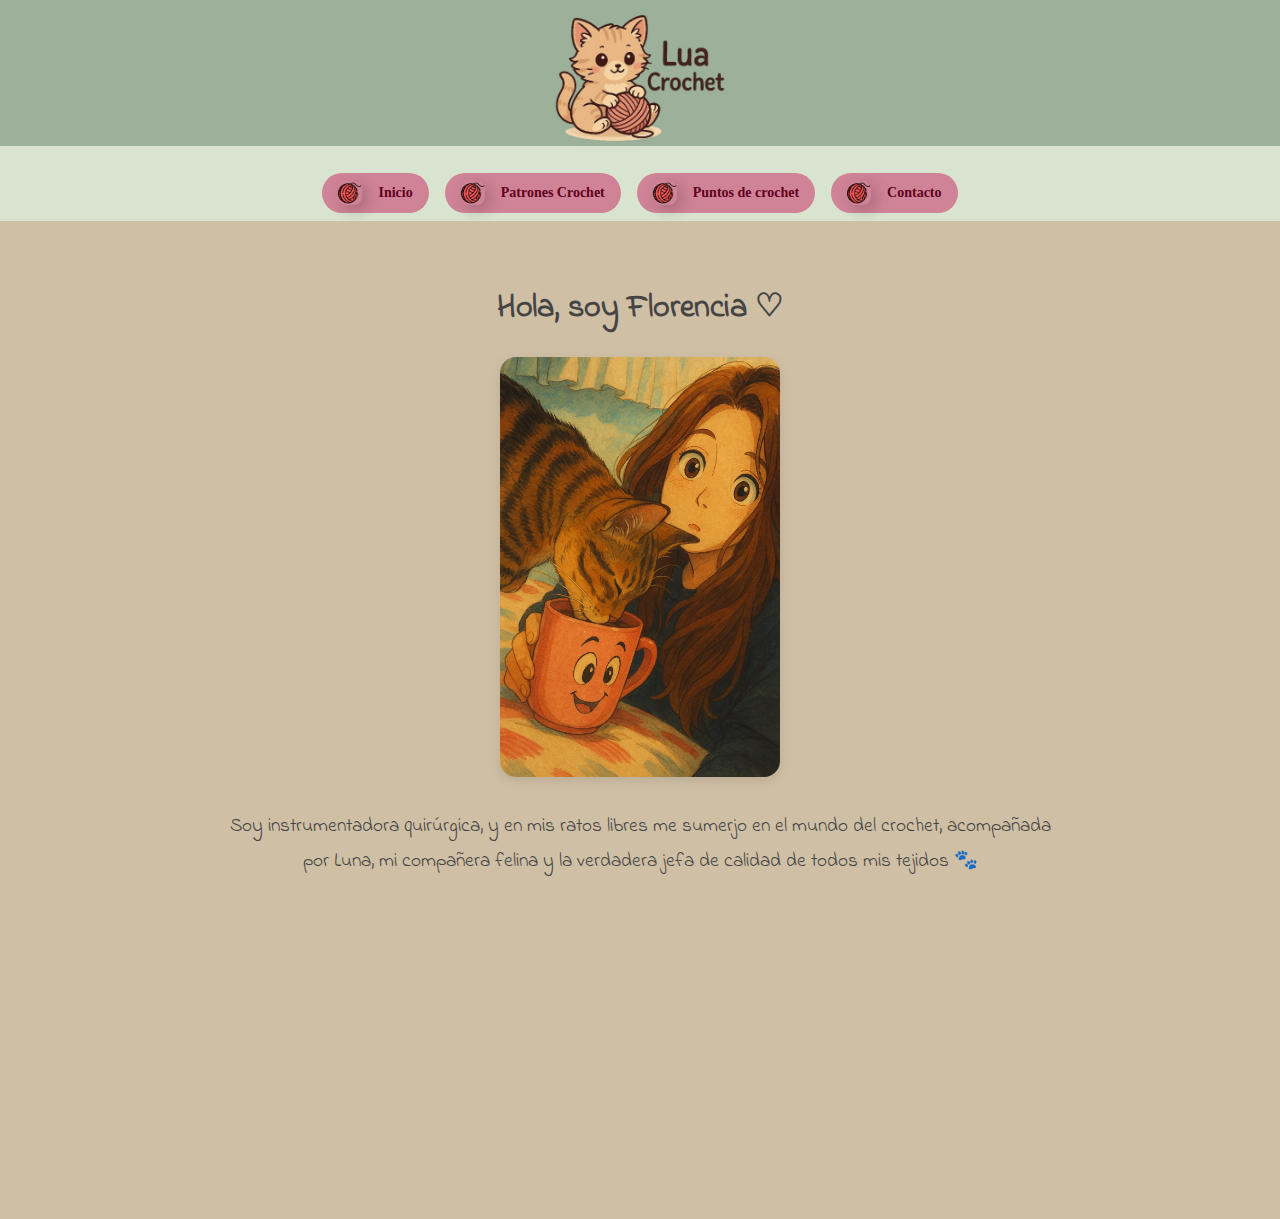
<file: paginas/Sobre-mi.html>
<!DOCTYPE html>
<html lang="es">
<head>
  <meta charset="UTF-8" />
  <meta name="viewport" content="width=device-width, initial-scale=1.0" />
  <title>Contacto - Lua Crochet</title>

  <!-- CSS -->
  <link rel="stylesheet" href="../css/style.css" />

  <!-- Fonts -->
  <link rel="preconnect" href="https://fonts.googleapis.com" />
  <link rel="preconnect" href="https://fonts.gstatic.com" crossorigin />
  <link href="https://fonts.googleapis.com/css2?family=Indie+Flower&display=swap" rel="stylesheet" />
</head>

<body style="font-family: 'Indie Flower', cursive;">
  <header class="header">
    <div class="titulo-barra">
      <img src="../assets/Titulo.jpg" alt="Logo" class="titulo-img" />
    </div>
    <nav class="navegacion">
      <a href="../index.html" class="boton"><img src="../assets/ball-icon.png" alt="Inicio" class="nav-icon" /><strong>Inicio</strong></a>
      <a href="Patrones-crochet.html" class="boton"><img src="../assets/ball-icon.png" alt="Patrones" class="nav-icon" /><strong>Patrones Crochet</strong></a>
      <a href="puntos-crochet.html" class="boton"><img src="../assets/ball-icon.png" alt="Puntos" class="nav-icon" /><strong>Puntos de crochet</strong></a>
      <a href="contacto.html" class="boton"><img src="../assets/ball-icon.png" alt="Contacto" class="nav-icon" /><strong>Contacto</strong></a>
    </nav>
  </header>
<!--texto-->
<section class="sobre-mi" style="max-width: 900px; margin: 3rem auto; padding: 1rem; font-family: 'Indie Flower', cursive; color: #444; text-align: center;">
  <h2 style="font-size: 2rem; margin-bottom: 1.5rem;">Hola, soy Florencia ♡</h2>

  <img src="../assets/florencia-luna-ghibli.jpg" alt="Florencia y Luna en estilo Ghibli" style="width: 280px; border-radius: 1rem; box-shadow: 0 4px 12px rgba(0,0,0,0.1); margin-bottom: 2rem;" />

  <p style="font-size: 1.2rem; line-height: 1.8; padding: 0 1rem;">
    Soy instrumentadora quirúrgica, y en mis ratos libres me sumerjo en el mundo del crochet, acompañada por Luna, mi compañera felina y la verdadera jefa de calidad de todos mis tejidos 🐾<br><br>
    En cada proyecto hay hilos, paciencia y mucho amor. Me inspira la calma, los pequeños detalles y la magia de crear con las manos, mientras suena una playlist suave de fondo y junto a una taza de café <br><br>
    Bienvenida/o a mi rincón. Ojalá te quedes un ratito y encuentres algo que te haga sonreír ♡
  </p>
</section>



  <!--footer-->
  <footer style="padding: 1rem 2rem; background-color: #f8f8f8; border-top: 1px solid #ddd; font-family: 'Indie Flower', cursive;">
    <div class="footer-container" style="display: flex; align-items: center; justify-content: center; flex-wrap: wrap; gap: 0.5rem;">
      <div class="footer-social" style="display: flex; align-items: center; gap: 0.5rem; font-size: 1.1rem; color: #333;">
        <img src="../assets/kitty-contacto.png" alt="Kitty" style="width: 36px; height: auto; object-fit: contain; filter: none;" />
        <a href="https://www.instagram.com/luaa.crochet/" target="_blank" style="display: flex; align-items: center; text-decoration: none; color: inherit;">
          <img src="../assets/instagram-icon.png" alt="Instagram" class="social-icon" style="width: 24px; height: 24px;" />
          <span style="margin-left: 0.3rem;">Seguime en Instagram</span>
        </a>
      </div>
    </div>
    <div class="footer-bottom" style="text-align: center; font-size: 0.9rem; color: #777; margin-top: 0.8rem; font-family: Arial, sans-serif;">
      <p>&copy; 2025 Lua Crochet. Todos los derechos reservados.</p>
    </div>
  </footer>
</body>
</html>
</file>
<file: css/style.css>
*{margin:0;padding:0}html,body{height:100%;font-family:"Indie Flower",cursive;display:flex;flex-direction:column;background-color:#cfbfa5}body{font-size:16px}h1{font-size:30px;margin:30px;text-align:center;font-family:"Indie Flower",cursive;font-weight:700}img{max-width:100%;height:auto;display:block;margin:0 auto;border-radius:8px;box-shadow:5px 5px 15px rgba(0,0,0,.2)}.polaroid-container{display:flex;flex-wrap:wrap;gap:20px;justify-content:center}.polaroid-container img{max-width:300px}.icono{max-width:50px;height:auto}footer img{max-width:150px;height:auto}@media(max-width: 767px){.playlist-container iframe{width:100% !important;height:380px !important}}.contenedor{display:flex;justify-content:center;align-items:center;background-color:#9db099;min-height:80vh;padding:1rem;flex-wrap:wrap;gap:1rem}nav{display:flex;justify-content:space-between;align-items:center;padding:0 20px;height:60px;background-color:#d8a1a7;width:100%;max-width:1200px;margin:0 auto;position:relative}footer{background-color:#9db099;color:#3498db;font-family:"Verdana",sans-serif;padding:1rem 0;text-align:center}.footer-container{display:flex;justify-content:space-between;align-items:center;flex-wrap:wrap;max-width:1000px;margin:0 auto;gap:1rem;padding:0 1rem}*,*::before,*::after{box-sizing:border-box;margin:0;padding:0}html,body{width:100%;height:100%;font-family:Arial,sans-serif;background-color:#fff;color:#333;overflow-x:hidden}:root{--color-boton: #f3d8c4;--color-boton-hover: #e1c3a3;--color-enlace: #5f001d;--fuente-secundaria: Arial, sans-serif;--color-nav: #d8e3d0;--color-texto: #5f001d;--borde-boton: 8px;--tamano-boton: 1rem;--sombra-boton-hover: 0 4px 8px rgba(0, 0, 0, 0.2)}.header{width:100%;margin:0;padding:0;box-sizing:border-box;display:flex;flex-direction:column;align-items:center;position:relative;left:0}.titulo-barra{width:100%;background-color:#9db099;padding:.5rem 0;display:flex;justify-content:center;box-sizing:border-box;margin:0 auto;position:relative;left:0}.titulo-img{width:368px;height:auto;display:block;box-shadow:none}.navegacion{width:100vw;max-width:100vw;margin:-10px 0 0 0;background-color:var(--color-nav);display:flex;justify-content:center;align-items:flex-start;padding:.2rem 1rem .5rem 1rem;gap:1rem;flex-wrap:wrap;box-sizing:border-box;position:relative;left:0;overflow-x:hidden;overflow-y:hidden;z-index:10;height:auto;min-height:0}.boton{display:flex;align-items:center;gap:.5rem;text-decoration:none;color:var(--color-texto);font-weight:bold;padding:.25rem 1rem;border-radius:var(--borde-boton);font-family:var(--fuente-secundaria);font-size:var(--tamano-boton);cursor:pointer;transition:background-color .3s ease,transform .3s ease;margin:0;line-height:1}.boton:hover{background-color:var(--color-boton-hover);transform:scale(1.1);box-shadow:var(--sombra-boton-hover)}.nav-icon{width:24px;height:24px}.texto-principal{text-align:center;max-width:600px;margin:2rem auto;font-family:"Indie Flower",cursive;color:#5f001d}.polaroid{background:#fff;border:1px solid #ccc;padding:10px 10px 20px 10px;box-shadow:5px 5px 15px rgba(0,0,0,.2);text-align:center;width:200px;font-family:"Comic Neue",cursive;color:var(--color-enlace);border-radius:8px;transition:transform .3s ease,box-shadow .3s ease}.polaroid:hover{transform:scale(1.05);box-shadow:6px 6px 18px rgba(0,0,0,.25)}.galeria-polaroids{display:flex;flex-wrap:wrap;gap:20px;justify-content:center}.grid-container{display:grid;grid-template-columns:repeat(3, 1fr);gap:1rem;padding:1rem;margin:2rem auto;max-width:800px;text-align:center;background-color:#f9f9f9;border-radius:8px;box-shadow:0 0 10px rgba(0,0,0,.1)}.grid-item{padding:.75rem;background-color:#fff;border:1px solid #ccc;border-radius:4px;font-family:"Indie Flower",cursive;color:var(--color-texto)}@keyframes saltar{0%,100%{transform:translateY(0)}50%{transform:translateY(-15px)}}.texto-principal{max-width:700px;margin:2rem auto;padding:2rem 2.5rem;text-align:center;font-family:"Indie Flower",cursive;font-size:1.3rem;line-height:1.7;background-color:#fff8f2;border-left:8px solid #f3d8c4;border-radius:0 15px 15px 0;box-shadow:3px 3px 12px rgba(0,0,0,.07);color:var(--color-texto)}.texto-principal h1{font-size:2.2rem;margin-top:-0.5rem;margin-bottom:1.2rem;color:var(--color-texto);font-weight:700}.texto-principal p{margin:0;font-weight:500;letter-spacing:.03em}.ovillo{width:80px;height:auto;position:absolute;right:20px;bottom:20px;animation:saltar 1s infinite;z-index:10;box-shadow:none}.social-icon{width:32px;height:32px;font-size:20px;box-shadow:none;filter:none;transition:transform .2s ease,color .2s ease;color:#555}.social-icon:hover{transform:scale(1.2);color:#8e44ad}.texto-principal-compacto{max-width:700px;margin:1.5rem auto;text-align:center;font-family:"Indie Flower",cursive;font-size:1.3rem;color:var(--color-texto);line-height:1.5;padding:0 1rem}.votacion-compacta{max-width:700px;margin-left:8rem;margin-bottom:2rem;font-family:var(--fuente-secundaria);color:var(--color-texto)}.votacion-compacta h3{margin-bottom:.75rem}.votacion-compacta label{display:block;margin-bottom:.3rem;cursor:pointer}.votacion-compacta button{margin-top:.8rem;padding:.4rem 1rem;background-color:var(--color-boton);border:none;border-radius:var(--borde-boton);cursor:pointer;font-weight:bold;transition:background-color .3s ease}.votacion-compacta button:hover{background-color:var(--color-boton-hover)}.votacion{max-width:700px;margin:2rem auto;padding:1rem;text-align:left;font-family:var(--fuente-secundaria);color:var(--color-texto);font-size:1.1rem;border-radius:0 15px 15px 0;box-shadow:3px 3px 12px rgba(0,0,0,.07)}.bloque-votacion{display:flex;align-items:center;justify-content:center;gap:1.5rem;margin:2rem auto;max-width:800px;box-shadow:none}.kitty-icon{width:60px;height:auto;box-shadow:none}.votacion-compacta{margin:0;padding:0;box-shadow:none}@keyframes flotando{0%{transform:translateY(0)}50%{transform:translateY(-10px)}100%{transform:translateY(0)}}.flotando{animation:flotando 3s ease-in-out infinite}*{margin:0;padding:0;box-sizing:border-box}html,body{height:100%;background-color:#cfbfa5;font-family:"Indie Flower",cursive;display:flex;flex-direction:column}body{font-size:16px;color:#3498db;line-height:1.5}h1{color:#3498db;font-size:50px;margin:30px 0;text-align:center;font-family:"Indie Flower",cursive;font-weight:700}.galeria-polaroids{display:flex;flex-wrap:wrap;gap:20px;justify-content:center}.boton{display:inline-flex;align-items:center;background-color:#d08396;color:#5f001d;padding:8px 16px;border-radius:20px;text-decoration:none;font-family:"Comic Neue",cursive;font-size:14px;margin-top:1.5rem;transition:background-color .3s ease,transform .3s ease;cursor:pointer}.nav-icon{width:24px;height:auto;margin-right:8px}/*# sourceMappingURL=style.css.map */
</file>
